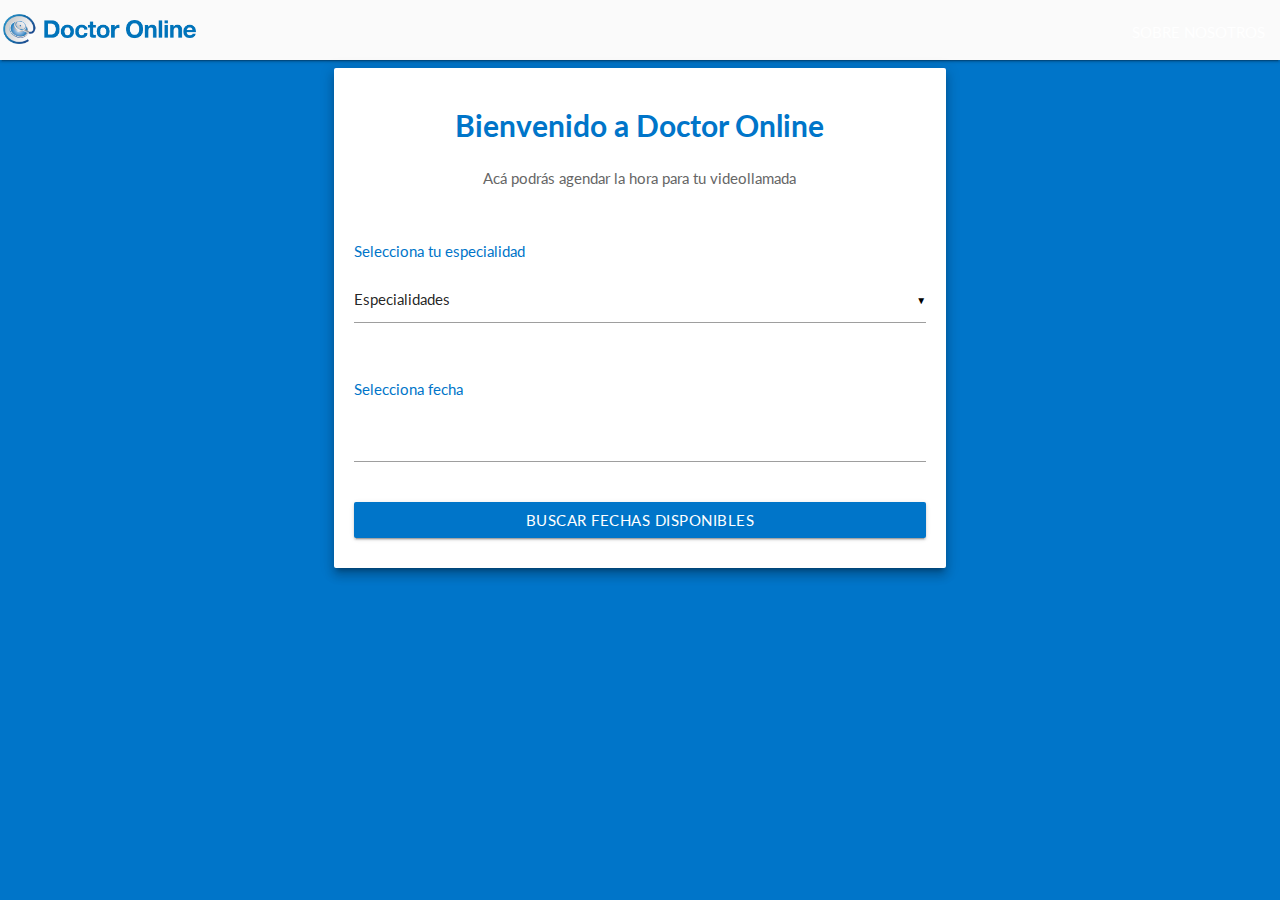
<file: index.html>
<!DOCTYPE html>
<html lang="en">
<head>
	<meta http-equiv="Content-Type" content="text/html; charset=UTF-8"/>
	<meta name="viewport" content="width=device-width, initial-scale=1, maximum-scale=1.0"/>
	<title>Doctor online</title>

	<!-- CSS  -->
	<link href="https://fonts.googleapis.com/icon?family=Material+Icons" rel="stylesheet">
	<link href="https://fonts.googleapis.com/css?family=Lato:300,400,900" rel="stylesheet">
	<link href="css/materialize.css" type="text/css" rel="stylesheet" media="screen,projection"/>
	<link href="css/style.css" type="text/css" rel="stylesheet" media="screen,projection"/>
</head>
<body>
	<nav>
		<div class="nav-wrapper">
			<a href="#" class="brand-logo"><img class="logo text-center" src="img/logo-doctor-online-2.png"></a>
			<ul id="nav-mobile" class="right hide-on-med-and-down">
				<li><a href="">SOBRE NOSOTROS</a></li>
			</ul>
		</div>
	</nav>

	<section id ="agendar-horas">
		<div class="container">
			<div class="row ">
				<div class="card col offset-s2 s8 z-depth-4" id="main-section">
					<div class="row">
						<div class="col m12 s12">
							<h1 class="main-text center-align">Bienvenido a Doctor Online</h1>
							<p class="subtext center-align">Acá podrás agendar la hora para tu videollamada</p>
						</div>
					</div>
					<div class="row">
						<div class="col m12 s12">
							<p  class="helper-text">Selecciona tu especialidad</p>
							<select id="especialidad">
								<option value="" disabled selected>Especialidades</option>
								<option value="1">Medicina General</option>
								<option value="2">Pediatría</option>
							</select>
						</div>
					</div>
					<div class="row">
						<div class="col m12 s12">
							<p class="helper-text">Selecciona fecha</p>
							<input type="date" id="appointment-date" class="datepicker">
						</div>
					</div>
					<div class="row">
						<div class="col m12 s12">
							<a class="waves-effect waves-light btn" id="search">Buscar fechas disponibles</a>
						</div>
					</div>
				</div>
			</div>
		</div>
	</section>

	

	

	<!--  Scripts-->
	<script src="https://code.jquery.com/jquery-2.1.1.min.js"></script>
	<script src="js/materialize.js"></script>
	<script src="js/init.js"></script>
	<script src="js/hours.js"></script>

</body>
</html>
</file>
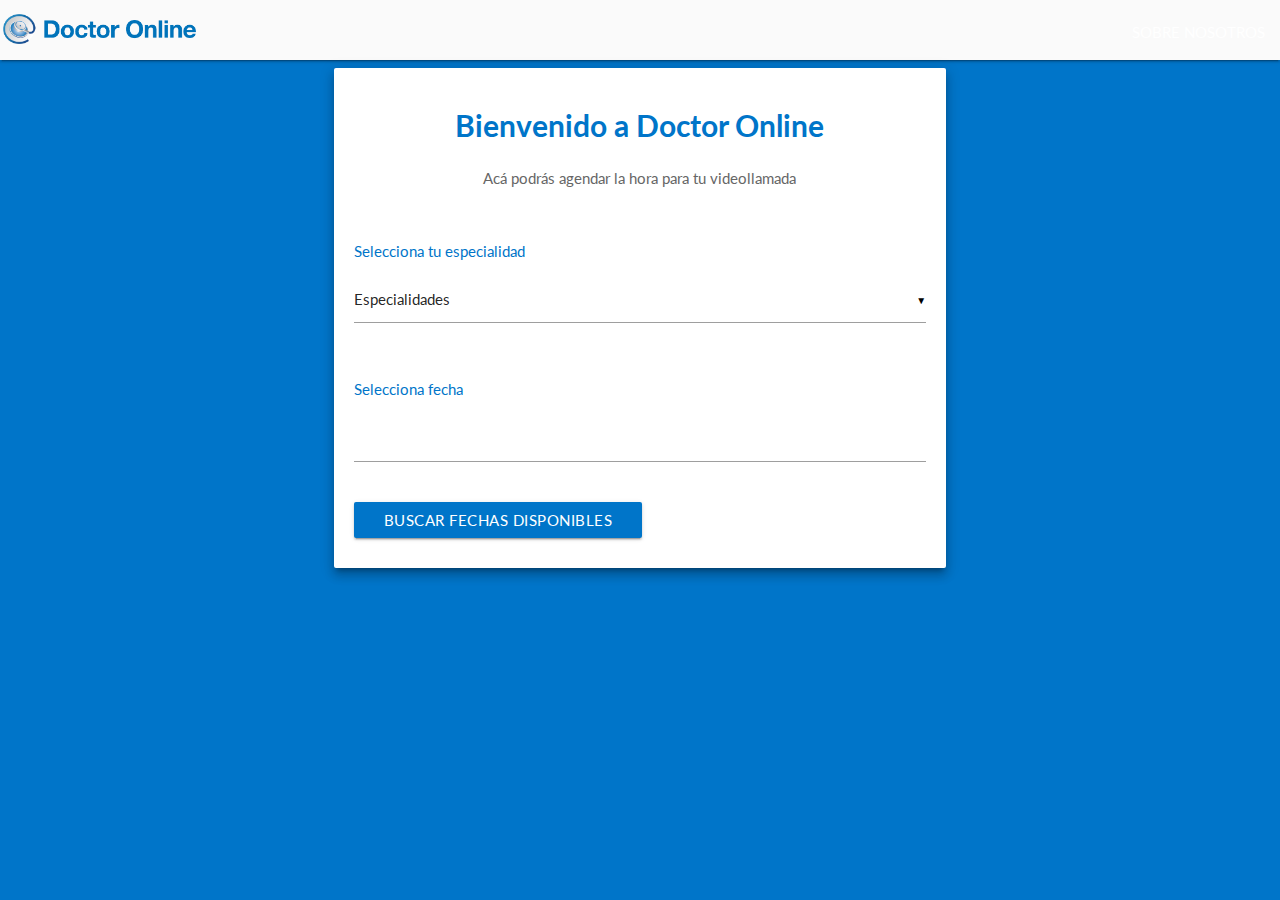
<file: getappointment.html>
<!DOCTYPE html>
<html lang="en">
<head>
	<meta http-equiv="Content-Type" content="text/html; charset=UTF-8"/>
	<meta name="viewport" content="width=device-width, initial-scale=1, maximum-scale=1.0"/>
	<title>Doctor online</title>

	<!-- CSS  -->
	<link href="https://fonts.googleapis.com/icon?family=Material+Icons" rel="stylesheet">
	<link href="https://fonts.googleapis.com/css?family=Lato:300,400,900" rel="stylesheet">
	<link href="css/materialize.css" type="text/css" rel="stylesheet" media="screen,projection"/>
	<link href="css/style.css" type="text/css" rel="stylesheet" media="screen,projection"/>
</head>
<body>
	<nav>
		<div class="nav-wrapper">
			<a href="#" class="brand-logo"><img class="logo text-center" src="img/logo-doctor-online-2.png"></a>
			<ul id="nav-mobile" class="right hide-on-med-and-down">
				<li><a href="">SOBRE NOSOTROS</a></li>
			</ul>
		</div>
	</nav>

	<section id ="agendar-horas">
		<div class="container">
			<div class="row ">
				<div class="card col offset-m2 m8 s12 z-depth-4" id="main-section">
					<div class="row">
						<div class="col m12 s12">
							<h1 class="main-text center-align">Bienvenido a Doctor Online</h1>
							<p class="subtext center-align">Acá podrás agendar la hora para tu videollamada</p>
						</div>
					</div>
					<div class="row">
						<div class="col m12 s12">
							<p  class="helper-text">Selecciona tu especialidad</p>
							<select id="especialidad">
								<option value="" disabled selected>Especialidades</option>
								<option value="1">Medicina General</option>
								<option value="2">Pediatría</option>
							</select>
						</div>
					</div>
					<div class="row">
						<div class="col m12 s12">
							<p class="helper-text">Selecciona fecha</p>
							<input type="date" id="appointment-date" class="datepicker">
						</div>
					</div>
					<div class="row">
						<div class="col m12 s12">
							<a class="waves-effect waves-light btn" id="searchAvailability">Buscar fechas disponibles</a>
						</div>
					</div>
				</div>
			</div>
		</div>
	</section> 

	<section class="hidden" id="appointments">
		<div class="container">
			<div class="row ">
				<div class="card col offset-m2 m8 s12 z-depth-4" id="take_appointment">
					<div class="row">
						<div class="col m12 s12">
							<h1 class="main-text center-align">Horas Disponibles</h1>
						</div>
					</div>
					<div class="row ">
						<div class="col m3 s6 hour-card">
							<p>22/07/2017 17:15 Hrs</p>
						</div>
						<div class="col m3 s6 hour-card">
							<p>22/07/2017 17:15 Hrs</p>
						</div>
						<div class="col m3 s6 hour-card">
							<p>22/07/2017 17:15 Hrs</p>
						</div>
						<div class="col m3 s6 hour-card">
							<p>22/07/2017 17:15 Hrs</p>
						</div>
					</div>
					<div class="row ">
						<div class="col m3 s6 hour-card">
							<p>22/07/2017 17:15 Hrs</p>
						</div>
						<div class="col m3 s6 hour-card">
							<p>22/07/2017 17:15 Hrs</p>
						</div>
						<div class="col m3 s6 hour-card">
							<p>22/07/2017 17:15 Hrs</p>
						</div>
						<div class="col m3 s6 hour-card">
							<p>22/07/2017 17:15 Hrs</p>
						</div>
					</div>
				</div>
			</div>
		</div>
	</section> 

	<section class="hidden" id="payment">
		<div class="container">
			<div class="row ">
				<div class="card col offset-m2 m8 s12 z-depth-4" id="take_appointment">
					<div class="row">
						<div class="col m12 s12">
							<h1 class="main-text center-align">Metodos de Pago</h1>
						</div>
					</div>
					<div class="row ">
						<div class="col m3 s6 hour-card">
							<h5>Credito</h5>
						</div>
						<div class="col m3 s6 hour-card">
							<h5>Débito</h5>
						</div>
						<div class="col m3 s6 hour-card">
							<h5>Excedentes</h5>
						</div>
						<div class="col m3 s6 hour-card">
							<h5>WebPay<h5>
						</div>
					</div>
				</div>
			</div>
		</div>
	</section> 


	

	

	<!--  Scripts-->
	<script src="https://code.jquery.com/jquery-2.1.1.min.js"></script>
	<script src="js/materialize.js"></script>
	<script src="js/init.js"></script>
	<script src="js/hours.js"></script>

</body>
</html>
</file>
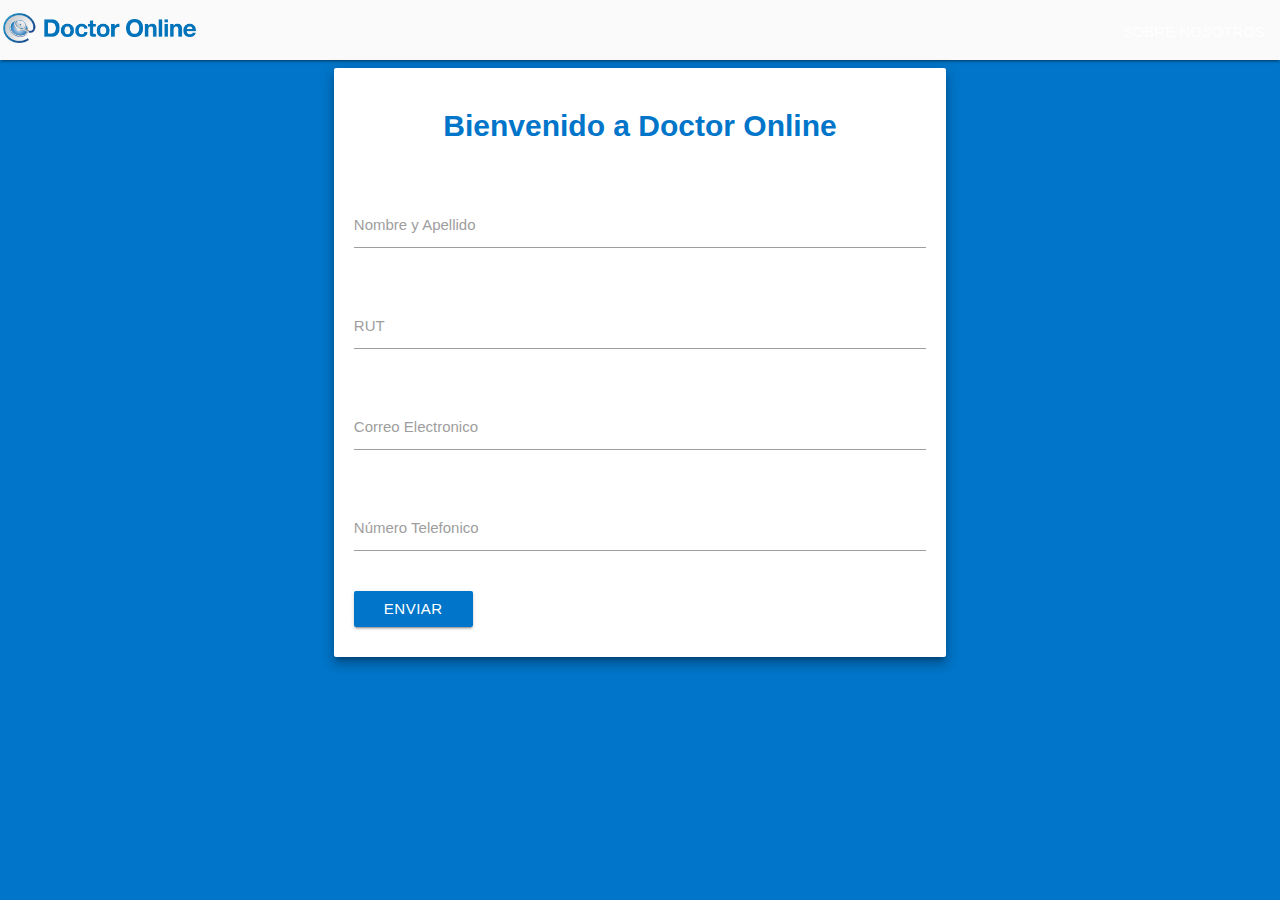
<file: login.html>
<!DOCTYPE html>
<html lang="en">
<head>
	<meta http-equiv="Content-Type" content="text/html; charset=UTF-8"/>
	<meta name="viewport" content="width=device-width, initial-scale=1, maximum-scale=1.0"/>
	<title>Doctor online</title>

	<!-- CSS  -->
	<link href="https://fonts.googleapis.com/icon?family=Material+Icons" rel="stylesheet">
	<link href="css/materialize.css" type="text/css" rel="stylesheet" media="screen,projection"/>
	<link href="css/style.css" type="text/css" rel="stylesheet" media="screen,projection"/>
</head>
<body>
	<nav>
		<div class="nav-wrapper">
			<a href="#" class="brand-logo"><img class="logo text-center" src="img/logo-doctor-online-2.png"></a>
			<ul id="nav-mobile" class="right hide-on-med-and-down">
				<li><a href="">SOBRE NOSOTROS</a></li>
			</ul>
		</div>
	</nav>

	<section id ="agendar-horas">
		<div class="container">
			<div class="row ">
				<div class="card col offset-s2 s8 z-depth-4" id="main-section">
					<div class="row">
						<div class="col m12 s12">
							<h1 class="main-text center-align">Bienvenido a Doctor Online</h1>
						</div>
					</div>
					<div class="row">
						<div class="col m12 s12 input-field">
							<input id="name" type="text" class="validate">
							<label for="name">Nombre y Apellido</label>
						</div>
					</div>
					<div class="row">
						<div class="col m12 s12 input-field">
							<input id="rut" type="text" class="validate">
							<label for="rut">RUT</label>
						</div>
					</div>
					<div class="row">
						<div class="col m12 s12 input-field">
							<input id="email" type="email" class="validate">
							<label for="email">Correo Electronico</label>
						</div>
					</div>
					<div class="row">
						<div class="col m12 s12 input-field">
							<input id="phoneNumber" type="tel" class="validate">
							<label for="phoneNumber">Número Telefonico</label>
						</div>
					</div>
					<div class="row">
						<div class="col m12 s12">
							<a class="waves-effect waves-light btn send-form" id="sendform">Enviar</a>
						</div>
					</div>
				</div>
			</div>
		</div>
	</section>


	

	<!--  Scripts-->
	<script src="https://code.jquery.com/jquery-2.1.1.min.js"></script>
	<script src="js/materialize.js"></script>
	<script src="js/init.js"></script>
	<script src="js/hours.js"></script>

</body>
</html>
</file>
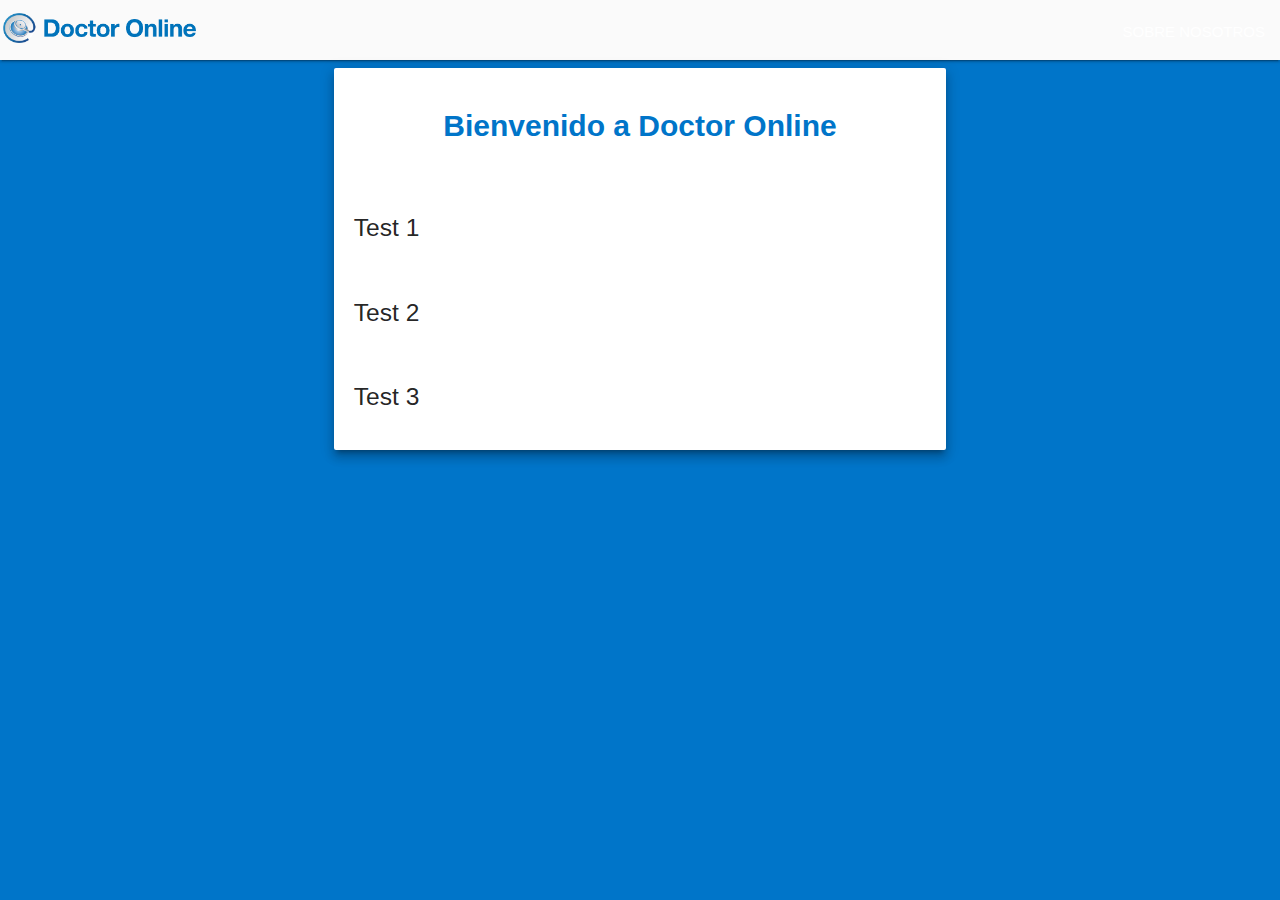
<file: test.html>
<!DOCTYPE html>
<html lang="en">
<head>
	<meta http-equiv="Content-Type" content="text/html; charset=UTF-8"/>
	<meta name="viewport" content="width=device-width, initial-scale=1, maximum-scale=1.0"/>
	<title>Doctor online</title>

	<!-- CSS  -->
	<link href="https://fonts.googleapis.com/icon?family=Material+Icons" rel="stylesheet">
	<link href="css/materialize.css" type="text/css" rel="stylesheet" media="screen,projection"/>
	<link href="css/style.css" type="text/css" rel="stylesheet" media="screen,projection"/>
</head>
<body>
	<nav>
		<div class="nav-wrapper">
			<a href="#" class="brand-logo"><img class="logo text-center" src="img/logo-doctor-online-2.png"></a>
			<ul id="nav-mobile" class="right hide-on-med-and-down">
				<li><a href="">SOBRE NOSOTROS</a></li>
			</ul>
		</div>
	</nav>

	<section id ="agendar-horas">
		<div class="container">
			<div class="row ">
				<div class="card col offset-m2 m8 s12 z-depth-4" id="main-section">
					<div class="row">
						<div class="col m12 s12">
							<h1 class="main-text center-align">Bienvenido a Doctor Online</h1>
						</div>
					</div>
					<div class="row">
						<div class="col m12 s12 input-field">
							<h5>Test 1</h5>
						</div>
					</div>
					<div class="row">
						<div class="col m12 s12 input-field">
							<h5>Test 2</h5>
						</div>
					</div>
					<div class="row">
						<div class="col m12 s12 input-field">
							<h5>Test 3</h5>
						</div>
					</div>
				</div>
			</div>
		</div>
	</section>


	

	<!--  Scripts-->
	<script src="https://code.jquery.com/jquery-2.1.1.min.js"></script>
	<script src="js/materialize.js"></script>
	<script src="js/init.js"></script>
	<script src="js/hours.js"></script>

</body>
</html>
</file>
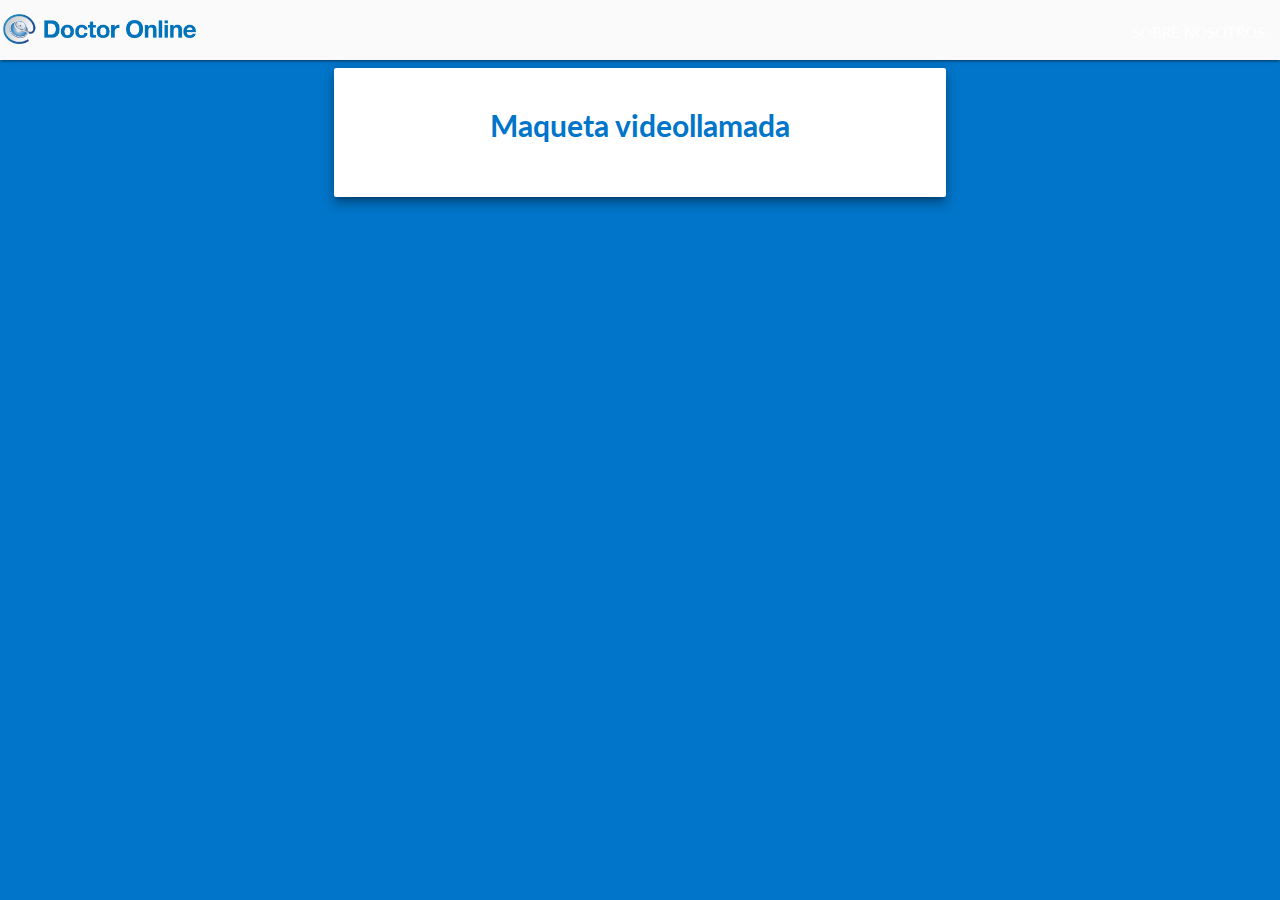
<file: videocall.html>
<!DOCTYPE html>
<html lang="en">
<head>
	<meta http-equiv="Content-Type" content="text/html; charset=UTF-8"/>
	<meta name="viewport" content="width=device-width, initial-scale=1, maximum-scale=1.0"/>
	<title>Doctor online</title>

	<!-- CSS  -->
	<link href="https://fonts.googleapis.com/icon?family=Material+Icons" rel="stylesheet">
	<link href="https://fonts.googleapis.com/css?family=Lato:300,400,900" rel="stylesheet">
	<link href="css/materialize.css" type="text/css" rel="stylesheet" media="screen,projection"/>
	<link href="css/style.css" type="text/css" rel="stylesheet" media="screen,projection"/>
</head>
<body>
	<nav>
		<div class="nav-wrapper">
			<a href="#" class="brand-logo"><img class="logo text-center" src="img/logo-doctor-online-2.png"></a>
			<ul id="nav-mobile" class="right hide-on-med-and-down">
				<li><a href="">SOBRE NOSOTROS</a></li>
			</ul>
		</div>
	</nav>

	<section id ="agendar-horas">
		<div class="container">
			<div class="row ">
				<div class="card col offset-m2 m8 s12 z-depth-4" id="main-section">
					<div class="row">
						<div class="col m12 s12">
							<h1 class="main-text center-align">Maqueta videollamada</h1>
						</div>
					</div>
				</div>
			</div>
		</div>
	</section> 


	

	

	<!--  Scripts-->
	<script src="https://code.jquery.com/jquery-2.1.1.min.js"></script>
	<script src="js/materialize.js"></script>
	<script src="js/init.js"></script>
	<script src="js/hours.js"></script>

</body>
</html>
</file>
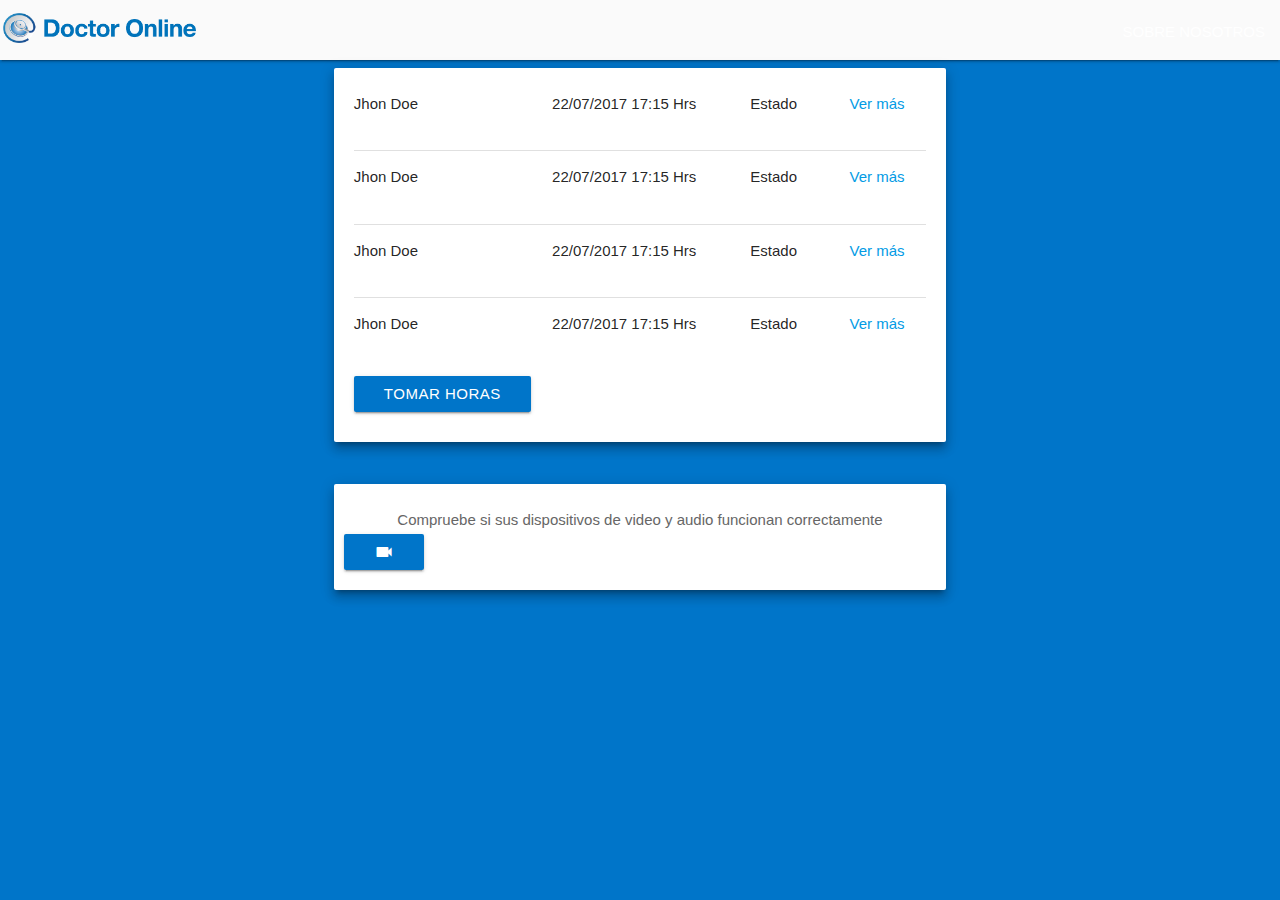
<file: welcome.html>
<!DOCTYPE html>
<html lang="en">
<head>
	<meta http-equiv="Content-Type" content="text/html; charset=UTF-8"/>
	<meta name="viewport" content="width=device-width, initial-scale=1, maximum-scale=1.0"/>
	<title>Bienvenido</title>

	<!-- CSS  -->
	<link href="https://fonts.googleapis.com/icon?family=Material+Icons" rel="stylesheet">
	<link href="css/materialize.css" type="text/css" rel="stylesheet" media="screen,projection"/>
	<link href="css/style.css" type="text/css" rel="stylesheet" media="screen,projection"/>
</head>
<body>
	<nav>
		<div class="nav-wrapper">
			<a href="#" class="brand-logo"><img class="logo text-center" src="img/logo-doctor-online-2.png"></a>
			<ul id="nav-mobile" class="right hide-on-med-and-down">
				<li><a href="">SOBRE NOSOTROS</a></li>
			</ul>
		</div>
	</nav>


	<section  id="taken-hours">
		<div class="container">
			<div class="row ">
				<div class="card col offset-m2 m8 s12 z-depth-4" id="main-section">
					<div class="row">
						<div class="col m4 s4">
							<p> Jhon Doe</p>
						</div>
						<div class="col m4 s4">
							<p>22/07/2017 17:15 Hrs</p>
						</div>
						<div class="col m2 s2">
							<p>Estado</p>
						</div>
						<div class="col m2 s2 valign-wrapper">
							<a class='dropdown-button' href='#' data-activates='dropdown1'><p>Ver más</p></a>
							<ul id='dropdown1' class='dropdown-content'>
								<li><a href="#!">videollamada</a></li>
								<li><a href="#!">Eliminar hora</a></li>
							</ul>
						</div>
					</div>
					<div class="divider"></div>
					<div class="row">
						<div class="col m4 s4">
							<p> Jhon Doe</p>
						</div>
						<div class="col m4 s4">
							<p>22/07/2017 17:15 Hrs</p>
						</div>
						<div class="col m2 s2">
							<p>Estado</p>
						</div>
						<div class="col m2 s2 valign-wrapper">
							<a class='dropdown-button' href='#' data-activates='dropdown1'><p>Ver más</p></a>
							<ul id='dropdown1' class='dropdown-content'>
								<li><a href="#!">videollamada</a></li>
								<li><a href="#!">Eliminar hora</a></li>
							</ul>
						</div>
					</div>

					<div class="divider"></div>

					<div class="row">
						<div class="col m4 s4">
							<p> Jhon Doe</p>
						</div>
						<div class="col m4 s4">
							<p>22/07/2017 17:15 Hrs</p>
						</div>
						<div class="col m2 s2">
							<p>Estado</p>
						</div>
						<div class="col m2 s2 valign-wrapper">
							<a class='dropdown-button' href='#' data-activates='dropdown1'><p>Ver más</p></a>
							<ul id='dropdown1' class='dropdown-content'>
								<li><a href="#!">videollamada</a></li>
								<li><a href="#!">Eliminar hora</a></li>
							</ul>
						</div>
					</div>
					<div class="divider"></div>
					<div class="row">
						<div class="col m4 s4">
							<p> Jhon Doe</p>
						</div>
						<div class="col m4 s4">
							<p>22/07/2017 17:15 Hrs</p>
						</div>
						<div class="col m2 s2">
							<p>Estado</p>
						</div>
						<div class="col m2 s2 valign-wrapper">
							<a class='dropdown-button' href='#' data-activates='dropdown1'><p>Ver más</p></a>
							<ul id='dropdown1' class='dropdown-content'>
								<li><a href="#!">videollamada</a></li>
								<li><a href="#!">Eliminar hora</a></li>
							</ul>
						</div>
					</div>
					
					<div class="row">
						<div class="col m12 s12">
							<a href="getappointment.html" class="btn">TOMAR HORAS</a>
						</div>
					</div>
				</div>
			</div>
		</div>
	</section>

	<section id ="test-container">
		<div class="container">
			<div class="row ">
				<div class="card col offset-m2 m8 s12 z-depth-4">
					<h6 class="subtext center-align">Compruebe si sus dispositivos de video y audio funcionan correctamente</h6>
					<a href="test.html" class="btn"><i class="material-icons">videocam</i></a>
				</div>
			</div>
		</div>
	</section>




	<!--  Scripts-->
	<script src="https://code.jquery.com/jquery-2.1.1.min.js"></script>
	<script src="js/materialize.js"></script>
	<script src="js/init.js"></script>
	<script src="js/hours.js"></script>

</body>
</html>
</file>
<file: css/style.css>
body{
	background-color: #0075C9;
}

*{
	font-family: 'Lato', sans-serif;
}

nav{
	background-color:#fafafa;
	height:60px;
}
#main-section{
	padding:10px 20px;
}
#test-container .card{
	padding:20px 10px;
}
#taken-hours .btn{
	margin-top: 5px;
}

.hidden{
	display: none;
}
.logo{
	height:30px;
	margin-top:3px;
	margin-left: 3px;
}


.main-text{
	font-size: 2rem;
	color: #0075C9;
	font-weight:700;
}
.subtext{
	color:#666666;
}
.helper-text{
	color:#0075C9;
	font-weight: 400;
}
.helper-through{
	background-color: #ffb300;
	color:white;
	width:auto;
	height:120px;
	text-align: center;

}
#search{
	background-color:#0075C9;
	width: 100%;
}
.btn{
	background-color:#0075C9;
}
.hour-card{
	background-color: #0075C9;
	color:white;
	border:1px solid white;
}

/* -------- welcome view  ----- */
ul.select-dropdown,ul.dropdown-content{
    width:25% !important;
}
</file>
